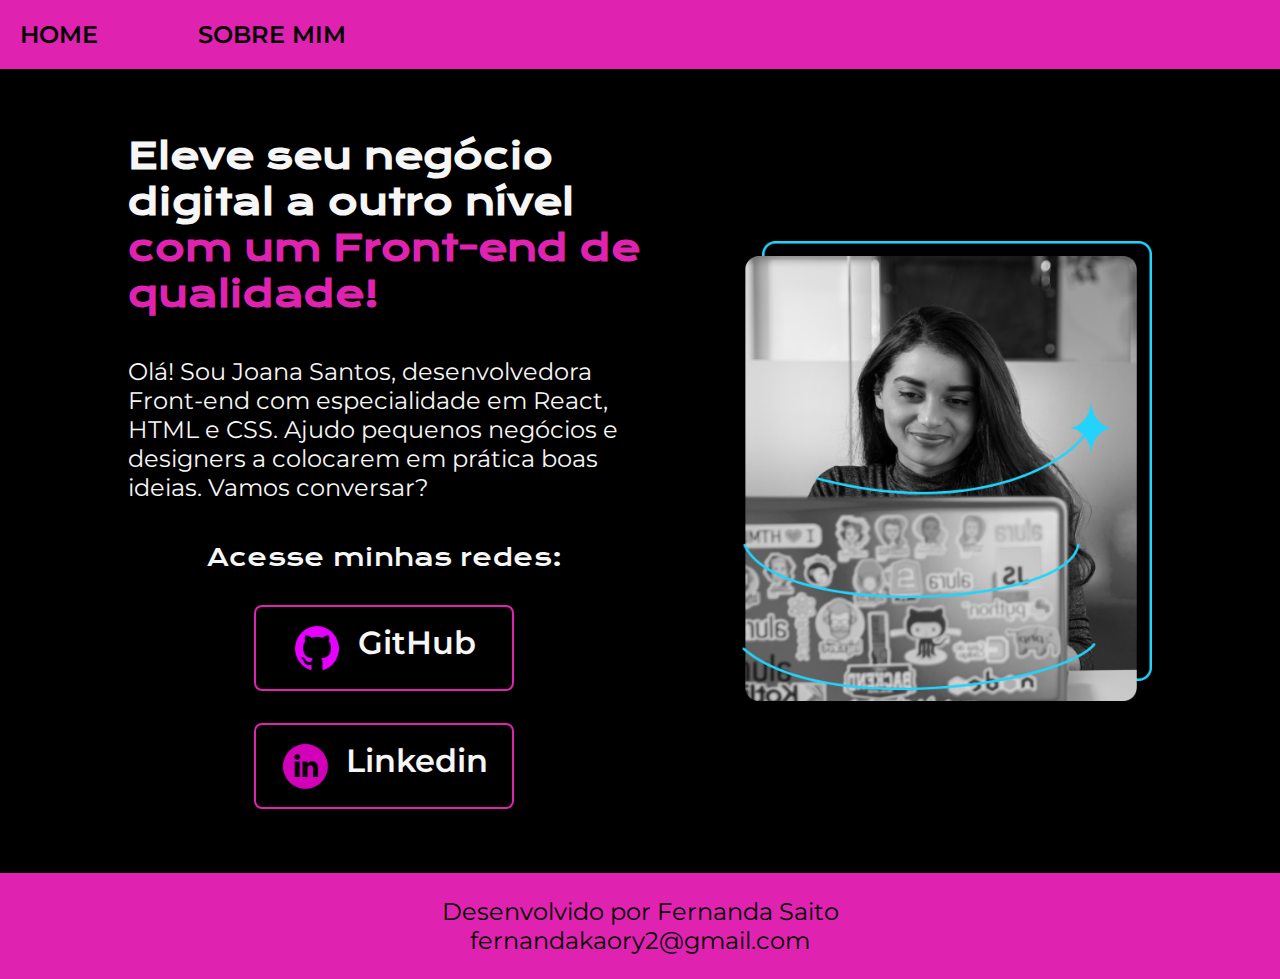
<file: index.html>
<!DOCTYPE html>
<html lang="pt-br">

<head>
    <meta charset="UTF-8">
    <meta http-equiv="X-UA-Compatible" content="IE=edge">
    <meta name="viewport" content="width=device-width, initial-scale=1.0">
    <title>Portifolio</title>
    <link rel="stylesheet" href="./css/style.css">
</head>

<body>
    <header class="cabecalho">
        <nav class="cabecalho__menu">
            <a class="cabecalho__menu__link" href="index.html">HOME</a>
            <a class="cabecalho__menu__link" href="about.html">SOBRE MIM</a>
        </nav>
    </header>
    <main class="apresentacao">
        <section class="apresentacao__conteudo">
            <h1 class="apresentacao__conteudo__titulo">Eleve seu negócio digital a outro nível <strong 
            class="destaque-titulo"> com um Front-end de qualidade!
            </strong></h1>
            <p class="apresentacao__conteudo__texto">Olá! Sou Joana Santos, desenvolvedora
            Front-end com especialidade em React, HTML e
            CSS. Ajudo pequenos negócios e designers a
            colocarem em prática boas ideias. Vamos
            conversar?</p>
            <div class="apresentacao__links">
                <h2 class="apresentacao__links__subtitulo">Acesse minhas redes:</h2>
                <a class="apresentacao__links__botoes" href="https://github.com/fernandakaory">
                    <img class="botoes__icones" src="./img/github.png" alt="Icone GitHub rosa">
                    GitHub
                </a>
                <a class="apresentacao__links__botoes" href="https://www.linkedin.com/in/fernanda-saito-713944266">
                    <img class="botoes__icones" src="./img/linkedin.png" alt="icone linkedin rosa">
                    Linkedin
                </a>
            </div>
        </section>
        <img src="./img/imagem.png" class="apresentacao__imagem" alt="Foto da Joana Santos programando">
    </main>
    <footer class="rodape">
        <p>Desenvolvido por Fernanda Saito</p>
        <p>fernandakaory2@gmail.com</p>
    </footer>
</body>

</html>
</file>
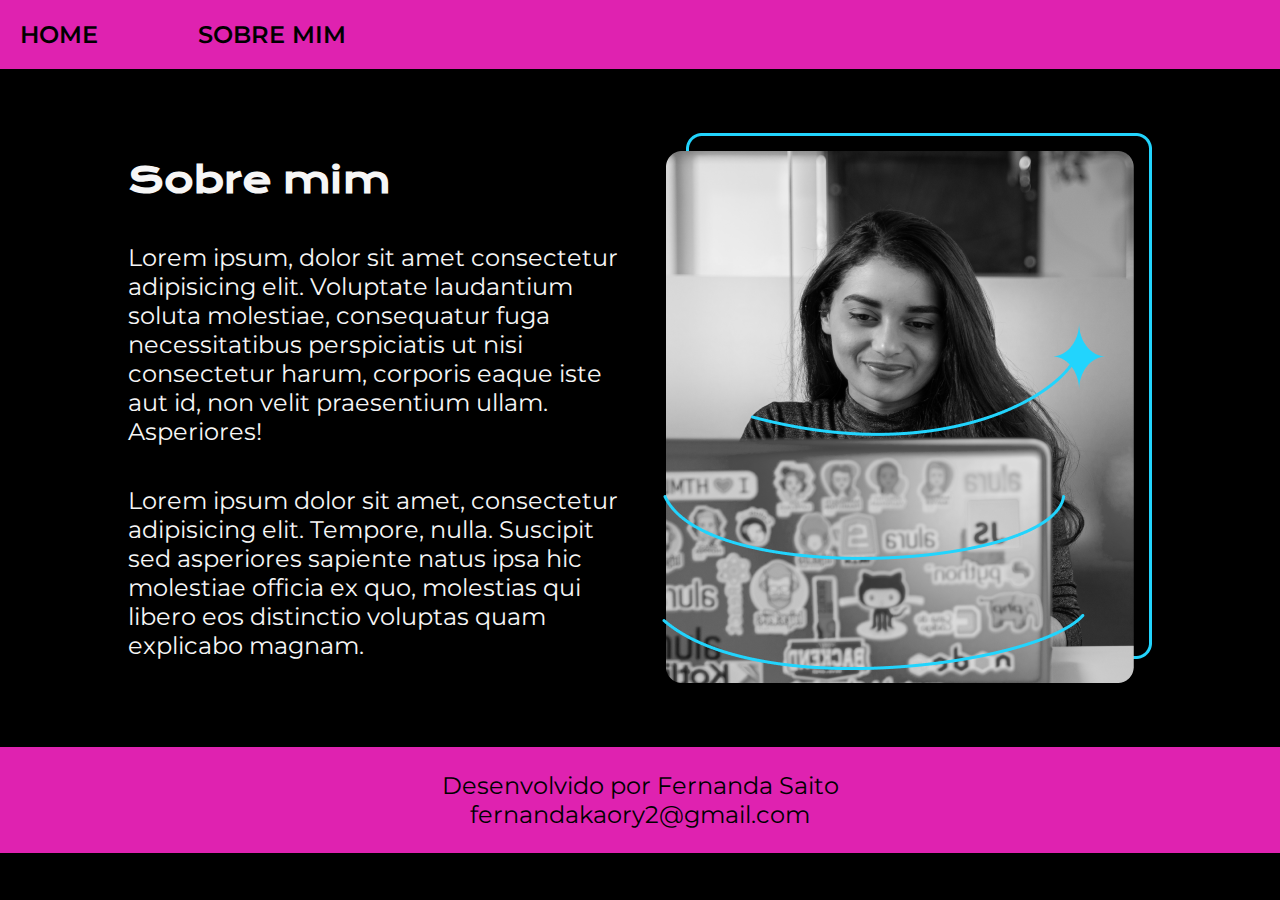
<file: about.html>
<!DOCTYPE html>
<html lang="pt-br">
<head>
    <meta charset="UTF-8">
    <meta name="viewport" content="width=device-width, initial-scale=1.0">
    <title>Sobre mim</title>
    <link rel="stylesheet" href="./css/style.css">
</head>
<body>
    <header class="cabecalho">
        <nav class="cabecalho__menu">
            <a class="cabecalho__menu__link" href="index.html">HOME</a>
            <a class="cabecalho__menu__link" href="about.html">SOBRE MIM</a>
        </nav>
    </header>
    <main class="apresentacao">
        <section class="apresentacao__conteudo">
            <h1 class="apresentacao__conteudo__titulo">Sobre mim</h1>
            <p class="apresentacao__conteudo__texto">Lorem ipsum, dolor sit amet consectetur adipisicing elit. Voluptate laudantium soluta molestiae, consequatur fuga necessitatibus perspiciatis ut nisi consectetur harum, corporis eaque iste aut id, non velit praesentium ullam. Asperiores!</p>
            <p class="apresentacao__conteudo__texto">Lorem ipsum dolor sit amet, consectetur adipisicing elit. Tempore, nulla. Suscipit sed asperiores sapiente natus ipsa hic molestiae officia ex quo, molestias qui libero eos distinctio voluptas quam explicabo magnam.</p>
        </section>
        <img src="./img/imagem.png" >
    </main>
    <footer class="rodape">
        <p>Desenvolvido por Fernanda Saito</p>
        <p>fernandakaory2@gmail.com</p>
    </footer>
</body>
</html>
</file>
<file: css/style.css>
@import url('https://fonts.googleapis.com/css2?family=Krona+One&family=Montserrat:wght@400;600&display=swap');

:root{
    --cor-principal: #000000;
    --cor-secundaria:#F6F6F6;
    --cor-terciaria:#df22b0;
    --cor-hover:#ee3ac146;

    --fonte-principal:'Krona One', sans-serif;
    --fonte-secundaria:'Montserrat', sans-serif;
}
*{
    margin: 0;
    padding: 0;
}

body{
    box-sizing: border-box;
    background-color:var(--cor-principal);
    color: var(--cor-secundaria);
}
/* .cabecalho{
    padding:2% 0 0 10% ;
} */
.cabecalho__menu{
    display: flex;
    gap:6.25rem;
    background-color: var(--cor-terciaria);
    padding: 1.25rem;
}

.cabecalho__menu__link{
    font-family: var(--fonte-secundaria);
    font-size: 1.5rem;
    font-weight: 600;
    color:var(--cor-principal);
    text-decoration: none;
}
.apresentacao{
    padding: 5% 10%;
    display: flex;
    align-items: center;
    justify-content: space-between;
}
.apresentacao__conteudo{
    width: 38.5rem;
    display: flex;
    flex-direction: column;
    gap: 2.5rem;
    width: 50%;
}

.apresentacao__conteudo__titulo{
    font-size: 2.25rem;
    font-family: var(--fonte-principal);
}

.destaque-titulo{
    color: var(--cor-terciaria);
}

.apresentacao__conteudo__texto{
    font-size: 1.5rem;
    font-family: var(--fonte-secundaria);
}

.apresentacao__links{
    display: flex;
    flex-direction: column;
    justify-content: space-between;
    align-items: center;
    gap: 2rem;
}

.apresentacao__links__subtitulo{
    font-family: var(--fonte-principal);
    font-weight: 400;   
    font-size: 1.5rem;
    gap: 5.125rem;
}

.apresentacao__links__botoes {
    display: flex;
    justify-content: center;
    gap: 1rem;
    width: 50%;
    text-align: center;
    border-radius: 0.5rem;
    font-size: 2rem;
    font-weight: 600;
    padding: 1rem 0;
    text-decoration: none;
    color: var(--cor-secundaria);
    border: 0.125rem solid var(--cor-terciaria) ;
    font-family: var(--fonte-secundaria)
}

.apresentacao__links__botoes:hover {
    background-color: var(--cor-hover);
}

.botoes__icones {
    width: 3.125rem;
}

.apresentacao__imagem {
    width: 40%;
}

.rodape {
    padding: 1.5rem;
    color: #000000;
    background-color:#df22b0;
    text-align: center;
    font-family: var(--fonte-secundaria);
    font-size: 1.5rem;
    font-weight: 400;
}

/* media queries */
@media (max-width: 1200px) {

    .cabecalho {
        padding: 0 0 6%;
    }
    
    .cabecalho__menu {
        justify-content: center;
    }
    
    .apresentacao {
        flex-direction: column-reverse;
    }

    .apresentacao__conteudo {
        width: auto;
    }
}
</file>
